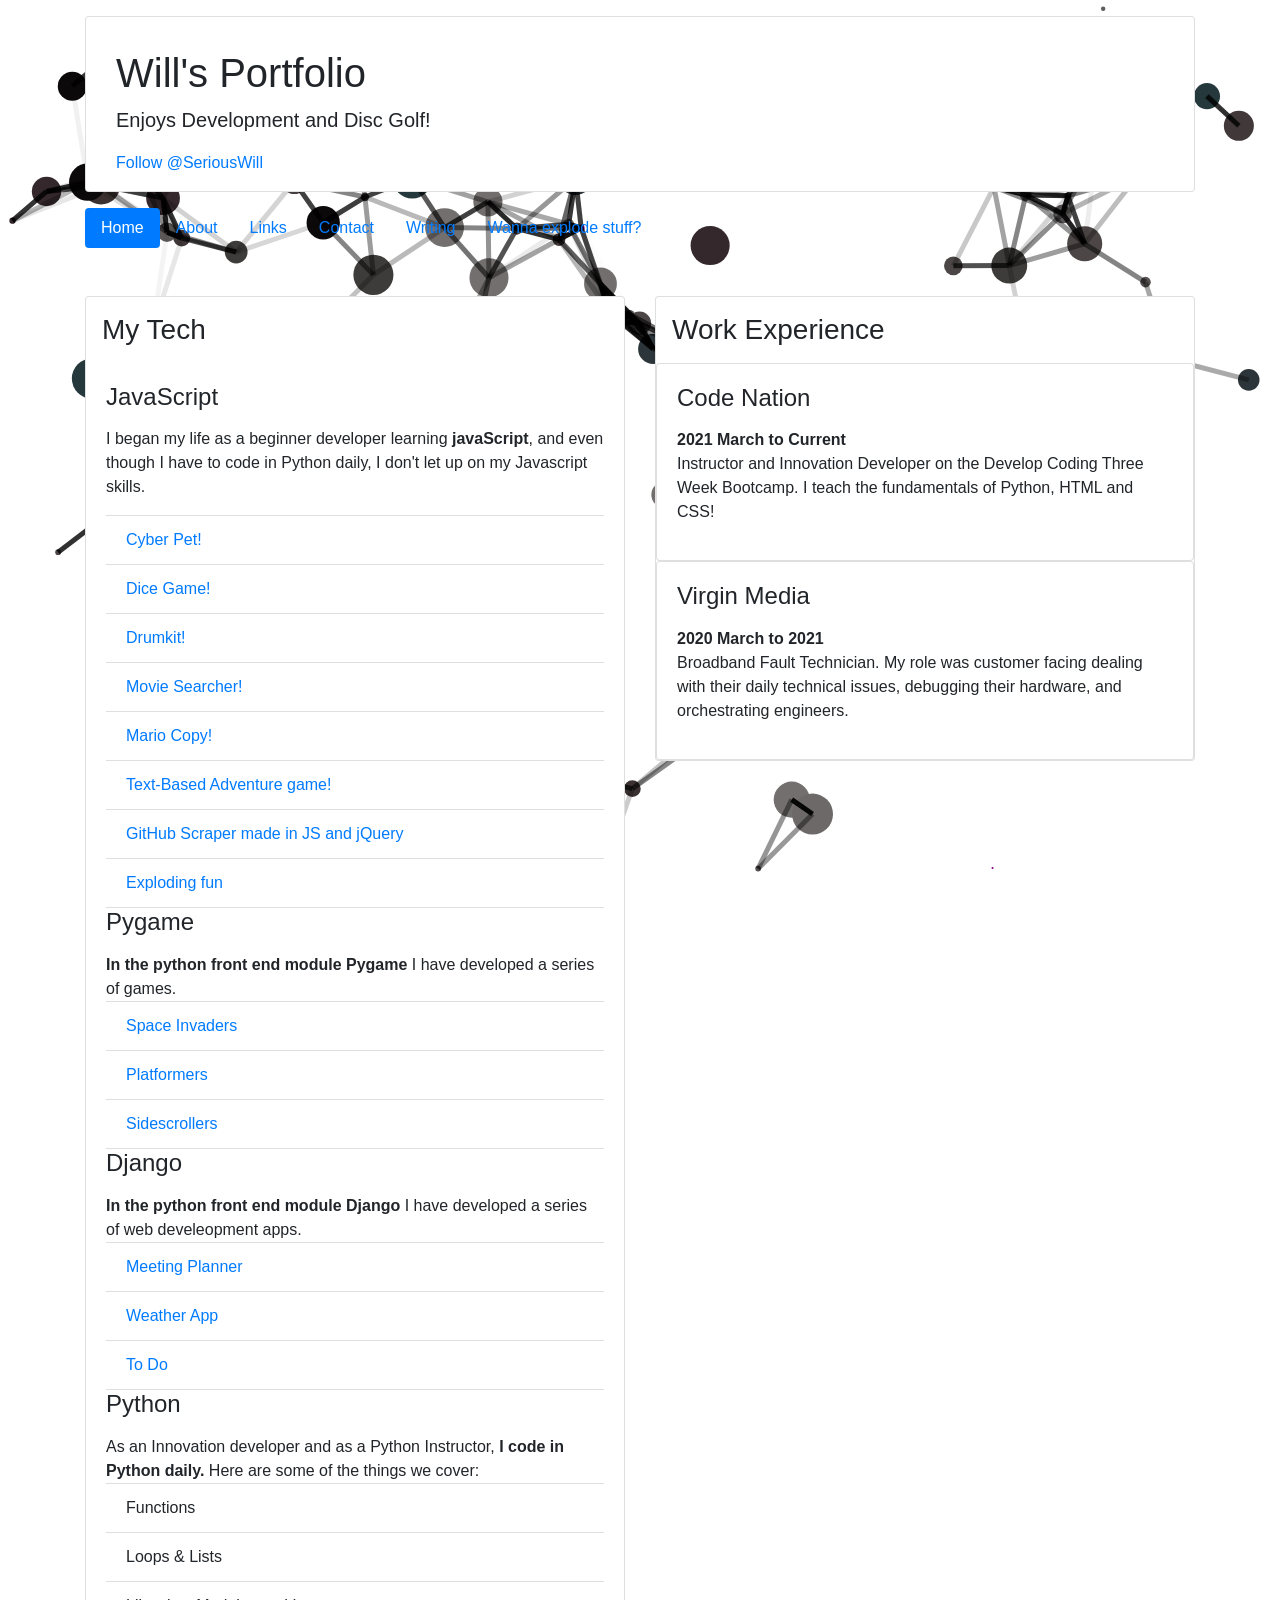
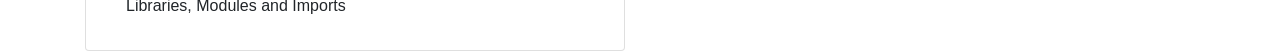
<file: index.html>
<!DOCTYPE html>
<html lang="en">

<head>
    <meta charset="UTF-8">
    <meta http-equiv="X-UA-Compatible" content="IE=edge">
    <meta name="viewport" content="width=device-width, initial-scale=1.0">
    <!-- BOOTSTRAP LINK -->
    <link rel="stylesheet" href="https://stackpath.bootstrapcdn.com/bootstrap/4.1.3/css/bootstrap.min.css"
        integrity="sha384-MCw98/SFnGE8fJT3GXwEOngsV7Zt27NXFoaoApmYm81iuXoPkFOJwJ8ERdknLPMO" crossorigin="anonymous">
    <link rel="stylesheet" href="./index.css">
    <script defer src="./canvas.js"></script>
    <title>Portfolio</title>
</head>

<body>
    <div class="container mt-3">
        <div class="card">
            <div class="container my-3">
                <div class="col mt-3">


                    <h1>Will's Portfolio</h1>
                    <p class="lead">Enjoys Development and Disc Golf!</p>
                    <a class="twitter-follow-button" href="https://twitter.com/SeriousWill" data-size="large">
                        Follow @SeriousWill</a>
                </div>
            </div>

        </div>
    </div>
    </div>
    <div class="container mt-3">
        <nav>
            <ul class="nav nav-pills ">
                <li class="nav-item">
                    <a class="nav-link active" href="./index.html">Home</a>
                </li>
                <li class="nav-item">
                    <a class="nav-link " href="./about.html">About</a>
                </li>
                <li class="nav-item">
                    <a class="nav-link" href="./link.html">Links</a>
                </li>
                <li class="nav-item">
                    <a class="nav-link" href="./contact.html">Contact</a>
                </li>
                <li class="nav-item">
                    <a class="nav-link" href="./writing.html">Writing</a>
                </li>
                <li class="nav-item">
                    <a class="nav-link" href="./games/exploder/index.html">Wanna explode stuff?</a>
                </li>
            </ul>
        </nav>
    </div>
    </div>

    <div class="container mt-5">
        <div class="row">
            <div class="col">
                <div class="card">
                    <h3 class="m-3">My Tech</h3>
                    <div class="card-body">
                        <h4 class="mb-3">JavaScript</h4>
                        <p>I began my life as a beginner developer learning <strong>javaScript</strong>, and even though
                            I have to code in Python daily, I don't let up on my Javascript skills.</p>
                        <ul class="list-group list-group-flush">
                            <li class="list-group-item"><a href="https://elastic-lamarr-06215f.netlify.app/">Cyber Pet!</a> </li>
                            <li class="list-group-item"><a href="https://frosty-haibt-72e97d.netlify.app/">Dice Game!</a> </li>
                            <li class="list-group-item"><a href="https://nervous-bohr-d1f8b0.netlify.app/">Drumkit!</a> </li>
                            <li class="list-group-item"><a href="https://keen-engelbart-a25a7c.netlify.app/">Movie Searcher!</a> </li>
                            <li class="list-group-item"><a href="https://seriouswill.github.io/mario/">Mario Copy!</a> </li>
                            <li class="list-group-item"><a href="./games/game.html">Text-Based Adventure game!</a> </li>
                            <li class="list-group-item"><a href="https://seriouswill.github.io/githubsearcher/"> GitHub Scraper made in JS and jQuery</a></li>
                            <li class="list-group-item"><a href="https://seriouswill.github.io/exploder/">Exploding fun</a></li>
                        </ul>
                        <h4 class="mb-3">Pygame</h4>
                        <strong>In the python front end module Pygame</strong> I have developed <a>a series of
                            games.</a>
                        <ul class="list-group list-group-flush">
                            <li class="list-group-item"> <a href="https://github.com/seriouswill/space-invaders"> Space
                                    Invaders</a></li>
                            <li class="list-group-item"> <a
                                    href="https://github.com/seriouswill/sidescroller_adventures"> Platformers</a></li>
                            <li class="list-group-item"><a
                                    href="https://github.com/seriouswill/sidescroller_adventures">Sidescrollers</a></li>
                                    
                        </ul>
                        <h4 class="mb-3">Django</h4>
                        <strong>In the python front end module Django </strong>I have developed <a>a series of web
                            develeopment
                            apps.</a>
                        <ul class="list-group list-group-flush">
                            <li class="list-group-item"> <a
                                    href="https://github.com/seriouswill/django-meeting-planner"> Meeting Planner</a>
                            </li>
                            <li class="list-group-item"> <a href="https://github.com/seriouswill/weather-APP">Weather
                                    App</a> </li>
                            <li class="list-group-item"><a href="https://github.com/seriouswill/django-todo-tutorial">To
                                    Do</a></li>
                        </ul>
                        <h4 class="mb-3">Python</h4>
                        As an Innovation developer and as a Python Instructor,<strong> I code in Python daily.</strong>
                        Here
                        are
                        some of the things we cover:
                        <ul class="list-group list-group-flush">
                            <li class="list-group-item">Functions</li>
                            <li class="list-group-item">Loops & Lists</li>
                            <li class="list-group-item">Libraries, Modules and Imports</li>
                        </ul>
                    </div>
                </div>
            </div>
            <div class="col">
                <div class="card">
                    <h3 class="m-3">Work Experience</h3>
                    <div class="card">
                        <div class="card-body">

                            <h4 class=" mb-3">Code Nation</h4>
                            <div><strong>2021 March to Current</strong></div>
                            <p class="mb-3">Instructor and Innovation Developer on the Develop Coding Three Week
                                Bootcamp. I
                                teach the
                                fundamentals
                                of Python, HTML and CSS!</p>
                        </div>
                    </div>

                    <div class="card">
                        <div class="card-body">
                            <h4 class=" mb-3">Virgin Media</h4>
                            <div><strong>2020 March to 2021</strong></div>
                            <p class="mb-3">Broadband Fault Technician. My role was customer facing dealing with their
                                daily
                                technical
                                issues,
                                debugging their hardware, and orchestrating engineers.</p>
                        </div>
                    </div>
                </div>
            </div>

        </div>
    </div>


    <!-- BOOTSTRAP STUFF -->
    <script src="https://code.jquery.com/jquery-3.3.1.slim.min.js"
        integrity="sha384-q8i/X+965DzO0rT7abK41JStQIAqVgRVzpbzo5smXKp4YfRvH+8abtTE1Pi6jizo"
        crossorigin="anonymous"></script>
    <script src="https://cdnjs.cloudflare.com/ajax/libs/popper.js/1.14.3/umd/popper.min.js"
        integrity="sha384-ZMP7rVo3mIykV+2+9J3UJ46jBk0WLaUAdn689aCwoqbBJiSnjAK/l8WvCWPIPm49"
        crossorigin="anonymous"></script>
    <script src="https://stackpath.bootstrapcdn.com/bootstrap/4.1.3/js/bootstrap.min.js"
        integrity="sha384-ChfqqxuZUCnJSK3+MXmPNIyE6ZbWh2IMqE241rYiqJxyMiZ6OW/JmZQ5stwEULTy"
        crossorigin="anonymous"></script><canvas id='canvas1'></canvas>
</body>

</html>
</file>
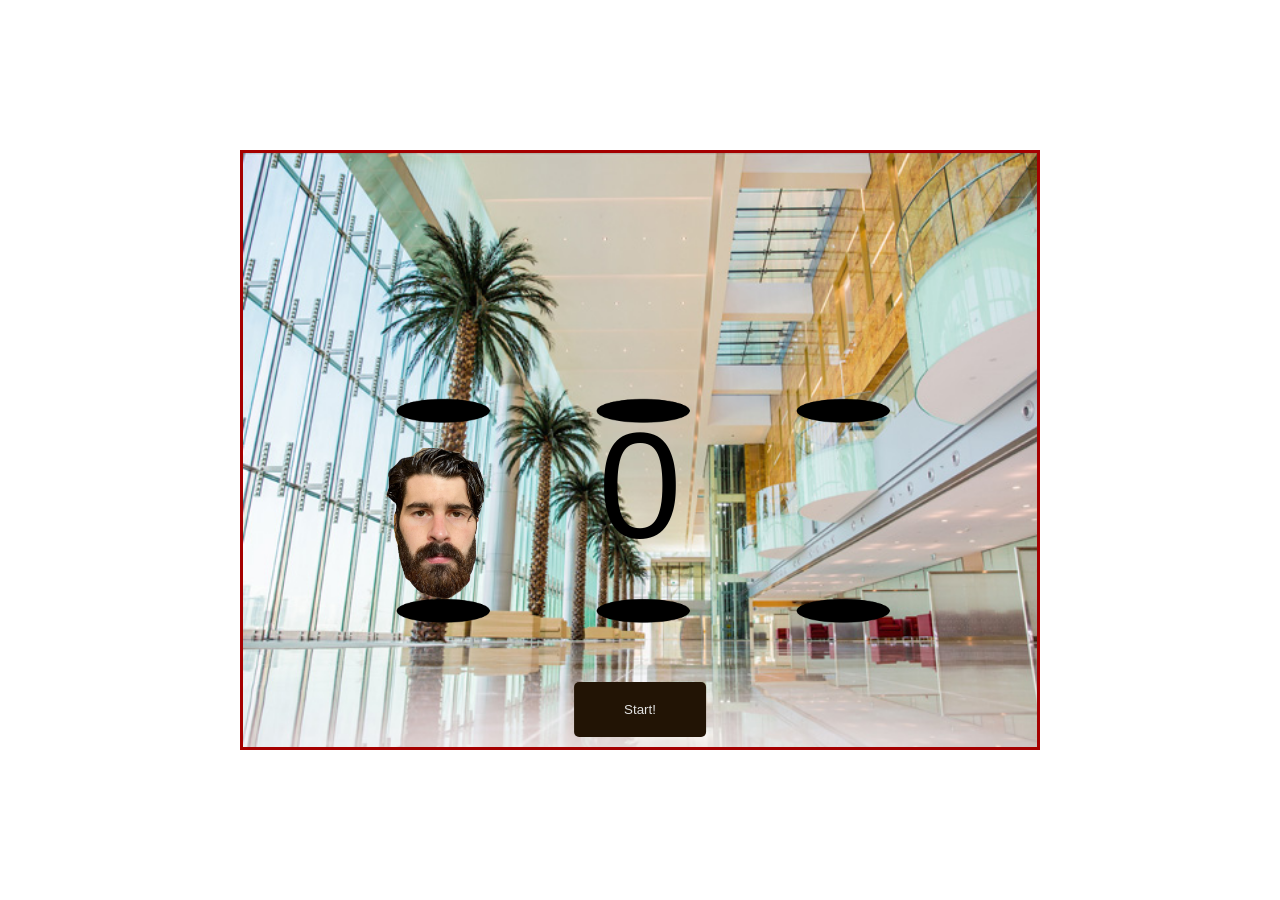
<file: games/whackamole/index.html>
<!DOCTYPE html>
<html lang="en">

<head>
    <meta charset="UTF-8">
    <meta http-equiv="X-UA-Compatible" content="IE=edge">
    <meta name="viewport" content="width=device-width, initial-scale=1.0">
    <link rel="stylesheet" href="./style.css">
    <title>Whack-A-Berk</title>
</head>

<body>
    <div class="wrapper">
        <div class="score">0</div>
        <div class="countdown"></div>
        <button class="startButton">Start!</button>

        <div class="game">
            <div class="hole hole1">
                <div class="mole" id="small"></div>
            </div>
            <div class="hole hole2">
                <div class="mole" id="small"></div>
            </div>
            <div class="hole hole3">
                <div class="mole" id="small"></div>
            </div>
            <div class="hole hole4">
                <div class="mole" id="large"></div>
            </div>
            <div class="hole hole5">
                <div class="mole" id="large"></div>
            </div>
            <div class="hole hole6">
                <div class="mole" id="large"></div>
            </div>
        </div>
    </div>

    <script src="./whackamole.js"></script>
</body>

</html>
</file>
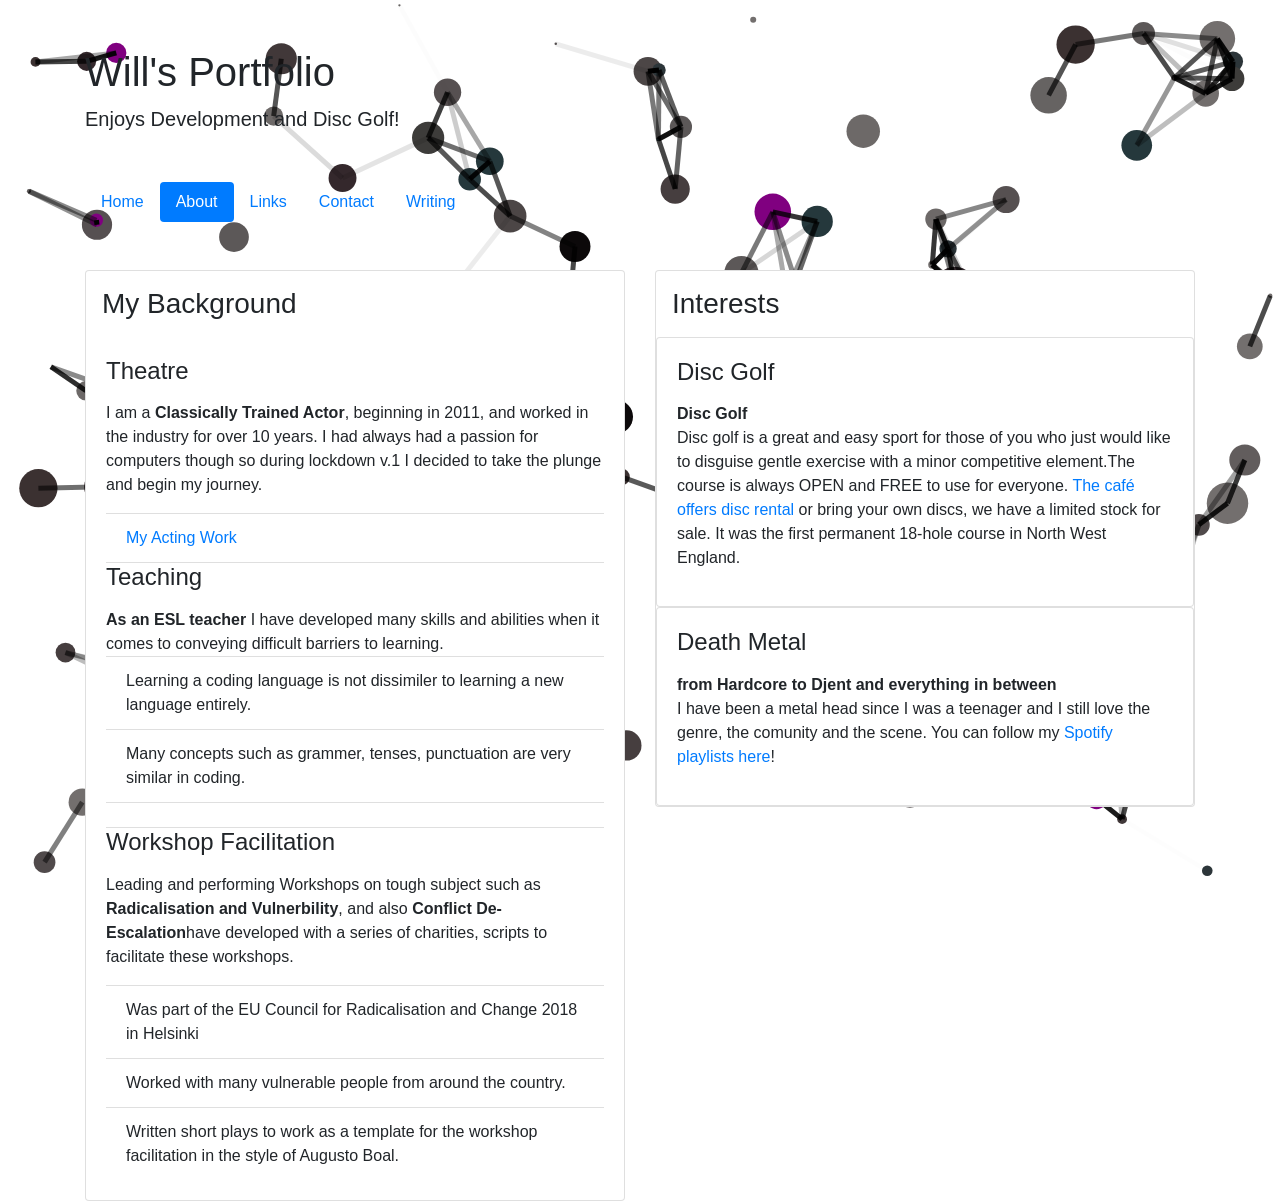
<file: about.html>
<!DOCTYPE html>
<html lang="en">

<head>
    <meta charset="UTF-8">
    <meta http-equiv="X-UA-Compatible" content="IE=edge">
    <meta name="viewport" content="width=device-width, initial-scale=1.0">
    <link rel="stylesheet" href="./index.css">
    <script defer src="./canvas.js"></script>
    <!-- BOOTSTRAP LINK -->
    <link rel="stylesheet" href="https://stackpath.bootstrapcdn.com/bootstrap/4.1.3/css/bootstrap.min.css"
        integrity="sha384-MCw98/SFnGE8fJT3GXwEOngsV7Zt27NXFoaoApmYm81iuXoPkFOJwJ8ERdknLPMO" crossorigin="anonymous">

    <title>Portfolio</title>
</head>

<body>
    <div class="container  my-5">
        <h1>Will's Portfolio</h1>
        <p class="lead">Enjoys Development and Disc Golf!</p>
    </div>

    <div class="container">
        <nav>
            <ul class="nav nav-pills ">
                <li class="nav-item">
                    <a class="nav-link " href="./index.html">Home</a>
                </li>
                <li class="nav-item">
                    <a class="nav-link active" href="./about.html">About</a>
                </li>
                <li class="nav-item">
                    <a class="nav-link" href="./link.html">Links</a>
                </li>
                <li class="nav-item">
                    <a class="nav-link" href="./contact.html">Contact</a>
                </li>
                <li>
                    <a class="nav-link" href="./writing.html" data-size="large">
                        Writing </a>
                </li>
            </ul>
        </nav>
    </div>

    <div class="container mt-5">
        <div class="row">
            <div class="col">
                <div class="card">
                    <h3 class="m-3">My Background</h3>
                    <div class="card-body">
                        <h4 class="mb-3">Theatre</h4>
                        <p>I am a <strong>Classically Trained Actor</strong>, beginning in 2011, and worked in the
                            industry for over 10 years. I had
                            always had a passion for computers though so during lockdown v.1 I decided to take the
                            plunge and begin my journey.</p>
                        <ul class="list-group list-group-flush">
                            <li class="list-group-item"><a
                                    href="https://amberltd.co.uk/?client=william-james-holstead">My Acting Work</a>
                            </li>

                        </ul>
                        <h4 class="mb-3">Teaching</h4>
                        <strong>As an ESL teacher </strong> I have developed many skills and abilities when it comes to
                        conveying difficult barriers to learning.
                        <ul class="list-group list-group-flush">
                            <li class="list-group-item">Learning a coding language is not dissimiler to learning a new
                                language entirely.</li>
                            <li class="list-group-item">Many concepts such as grammer, tenses, punctuation are very
                                similar in coding.</li>
                            <li class="list-group-item"></li>
                        </ul>
                        <h4 class="mb-3">Workshop Facilitation</h4>
                        <p>Leading and performing Workshops on tough subject such as <strong>Radicalisation and
                                Vulnerbility</strong>, and also <strong>Conflict De-Escalation</strong>have developed
                            with a series of charities, scripts to
                            facilitate these workshops.</a>
                        <ul class="list-group list-group-flush">
                            <li class="list-group-item">Was part of the EU Council for Radicalisation and Change 2018 in
                                Helsinki</li>
                            <li class="list-group-item">Worked with many vulnerable people from around the country.</li>
                            <li class="list-group-item">Written short plays to work as a template for the workshop
                                facilitation in the style of Augusto Boal.</li>
                        </ul>

                    </div>
                </div>
            </div>
            <div class="col">
                <div class="card">
                    <h3 class="m-3">Interests</h3>
                    <div class="card">
                        <div class="card-body">

                            <h4 class=" mb-3">Disc Golf</h4>
                            <div><strong>Disc Golf</strong></div>
                            <p class="mb-3">Disc golf is a great and easy sport for those of you who just would like to
                                disguise gentle exercise with a minor competitive element.The course is always OPEN and
                                FREE to use for everyone. <a href="https://manchesterdiscgolf.co.uk/">The café
                                    offers disc rental</a> or bring your own discs, we have a
                                limited stock for sale. It was the first permanent 18-hole course in North West England.

                            </p>
                        </div>
                    </div>

                    <div class="card">
                        <div class="card-body">
                            <h4 class=" mb-3">Death Metal</h4>
                            <div><strong>from Hardcore to Djent and everything in between</strong></div>
                            <p class="mb-3">I have been a metal head since I was a teenager and I still love the genre,
                                the comunity and the scene. You can follow my <a
                                    href="https://open.spotify.com/user/u91uabr18k7qzzwev595d217n?si=ebde70692caa4dc2">Spotify
                                    playlists here</a>!</p>
                        </div>
                    </div>
                </div>
            </div>

        </div>
    </div>

    <!-- BOOTSTRAP STUFF -->
    <script src="https://code.jquery.com/jquery-3.3.1.slim.min.js"
        integrity="sha384-q8i/X+965DzO0rT7abK41JStQIAqVgRVzpbzo5smXKp4YfRvH+8abtTE1Pi6jizo"
        crossorigin="anonymous"></script>
    <script src="https://cdnjs.cloudflare.com/ajax/libs/popper.js/1.14.3/umd/popper.min.js"
        integrity="sha384-ZMP7rVo3mIykV+2+9J3UJ46jBk0WLaUAdn689aCwoqbBJiSnjAK/l8WvCWPIPm49"
        crossorigin="anonymous"></script>
    <script src="https://stackpath.bootstrapcdn.com/bootstrap/4.1.3/js/bootstrap.min.js"
        integrity="sha384-ChfqqxuZUCnJSK3+MXmPNIyE6ZbWh2IMqE241rYiqJxyMiZ6OW/JmZQ5stwEULTy"
        crossorigin="anonymous"></script>
    </script><canvas id='canvas1'></canvas>
</body>

</html>
</file>
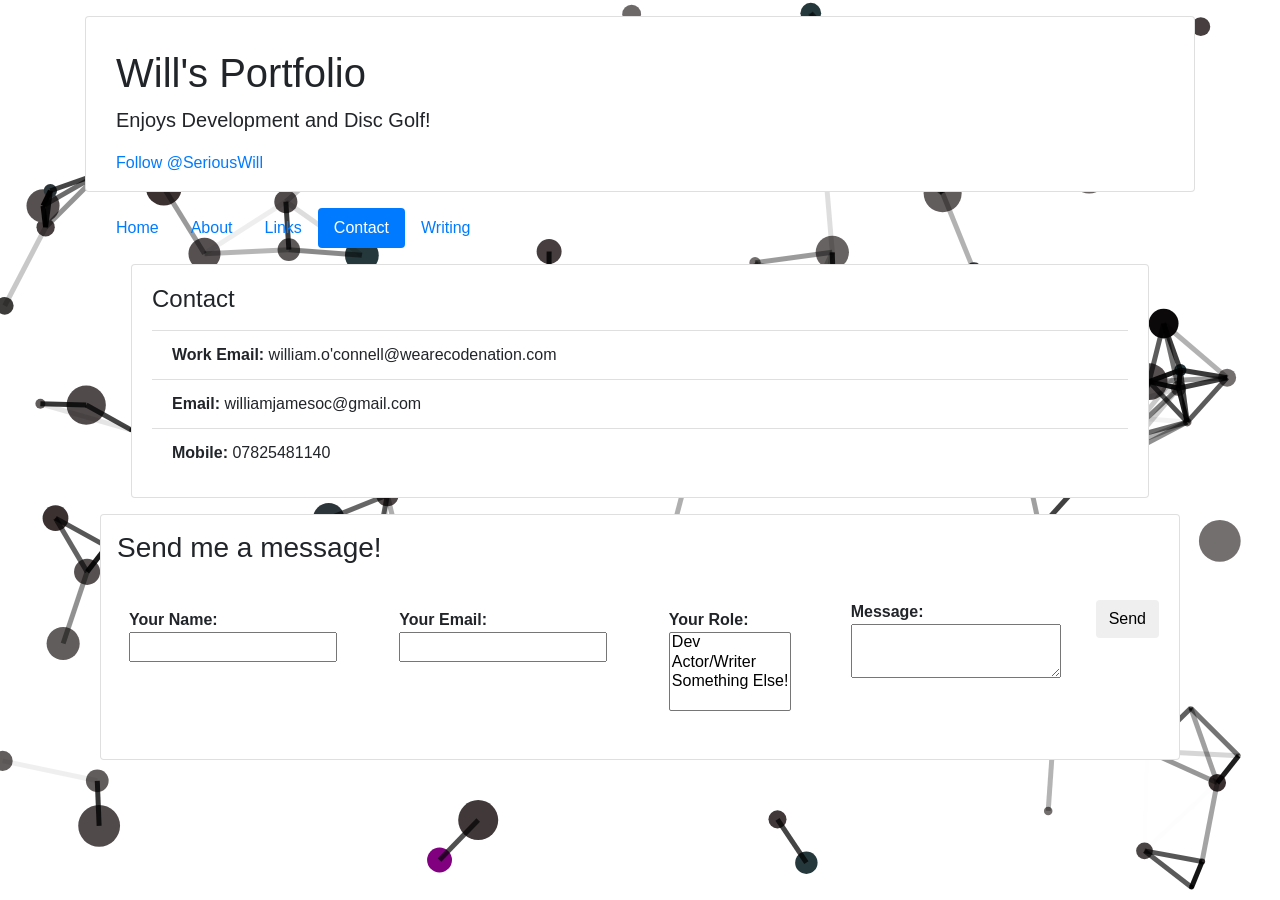
<file: contact.html>
<!DOCTYPE html>
<html lang="en">

<head>
    <meta charset="UTF-8">
    <meta http-equiv="X-UA-Compatible" content="IE=edge">
    <meta name="viewport" content="width=device-width, initial-scale=1.0">
    <!-- BOOTSTRAP LINK -->
    <link rel="stylesheet" href="https://stackpath.bootstrapcdn.com/bootstrap/4.1.3/css/bootstrap.min.css"
        integrity="sha384-MCw98/SFnGE8fJT3GXwEOngsV7Zt27NXFoaoApmYm81iuXoPkFOJwJ8ERdknLPMO" crossorigin="anonymous">
    <link rel="stylesheet" href="./index.css">
    <script defer src="./canvas.js"></script>
    <title>Contact</title>
</head>

<body>
    <div class="container mt-3">
        <div class="card">
            <div class="container my-3">
                <div class="col mt-3">


                    <h1>Will's Portfolio</h1>
                    <p class="lead">Enjoys Development and Disc Golf!</p>
                    <a class="twitter-follow-button" href="https://twitter.com/SeriousWill" data-size="large">
                        Follow @SeriousWill</a>
                </div>
            </div>

        </div>
    </div>
    <div class="container mt-3">

    <div class="col">
        
            <nav>
                <ul class="nav nav-pills mt-3">
                    <li class="nav-item">
                        <a class="nav-link " href="./index.html">Home</a>
                    </li>
                    <li class="nav-item">
                        <a class="nav-link " href="./about.html">About</a>
                    </li>
                    <li class="nav-item">
                        <a class="nav-link" href="./link.html">Links</a>
                    </li>
                    <li class="nav-item">
                        <a class="nav-link active" href="./contact.html">Contact</a>
                    </li>
                    <li class="nav-item">
                        <a class="nav-link" href="./writing.html">Writing</a>
                    </li>
                </ul>
            </nav>
            <div class="container">
            <div class="card m-3">
                <div class="card-body" >

                    <h4 class=" mb-3" >Contact</h4>
                    <ul class="list-group list-group-flush">
                        <li class="list-group-item"><strong>Work Email:</strong> william.o'connell@wearecodenation.com
                        </li>
                        <li class="list-group-item"><strong>Email:</strong> williamjamesoc@gmail.com</li>
                        <li class="list-group-item"><strong>Mobile:</strong> 07825481140</li>
                    </ul>
                </div>
            </div></div>
            
        </div>
    </div>
    <div class="container">
    <div class="col">
        <div class="card">
            <h3 class="m-3">Send me a message!</h3>
            <form id="contact-box" name="contact" class="card-body" method="POST" data-netlify="true">
                <p>
                  <label for="name" class="m-2"><strong>Your Name: </strong><input type="text" name="name" class="name"/></label>   
                </p>
                <p>
                  <label for="email" class="m-2"><strong>Your Email: </strong><input type="email" name="email" class="email"/></label>
                </p>
                <p>
                  <label class="m-2"><strong>Your Role: </strong><select name="role[]" multiple>
                    <option value="dev">Dev</option>
                    <option value="theatre">Actor/Writer</option>
                    <option value="something">Something Else!</option>
                  </select></label>
                </p>
                <p>
                  <label for="message"><strong>Message: </strong><textarea id="message" name="message"></textarea></label>
                </p>
                <p>
                  <button class="btn" type="submit">Send</button>
                </p>
              </form>
                </div>
            </div></div>
 </div>

        </div>
    </div>

    <!-- BOOTSTRAP STUFF -->
    <script src="https://code.jquery.com/jquery-3.3.1.slim.min.js"
        integrity="sha384-q8i/X+965DzO0rT7abK41JStQIAqVgRVzpbzo5smXKp4YfRvH+8abtTE1Pi6jizo"
        crossorigin="anonymous"></script>
    <script src="https://cdnjs.cloudflare.com/ajax/libs/popper.js/1.14.3/umd/popper.min.js"
        integrity="sha384-ZMP7rVo3mIykV+2+9J3UJ46jBk0WLaUAdn689aCwoqbBJiSnjAK/l8WvCWPIPm49"
        crossorigin="anonymous"></script>
    <script src="https://stackpath.bootstrapcdn.com/bootstrap/4.1.3/js/bootstrap.min.js"
        integrity="sha384-ChfqqxuZUCnJSK3+MXmPNIyE6ZbWh2IMqE241rYiqJxyMiZ6OW/JmZQ5stwEULTy"
        crossorigin="anonymous"></script>
    </script>
    <canvas id='canvas1'></canvas>
</body>

</html>
</file>
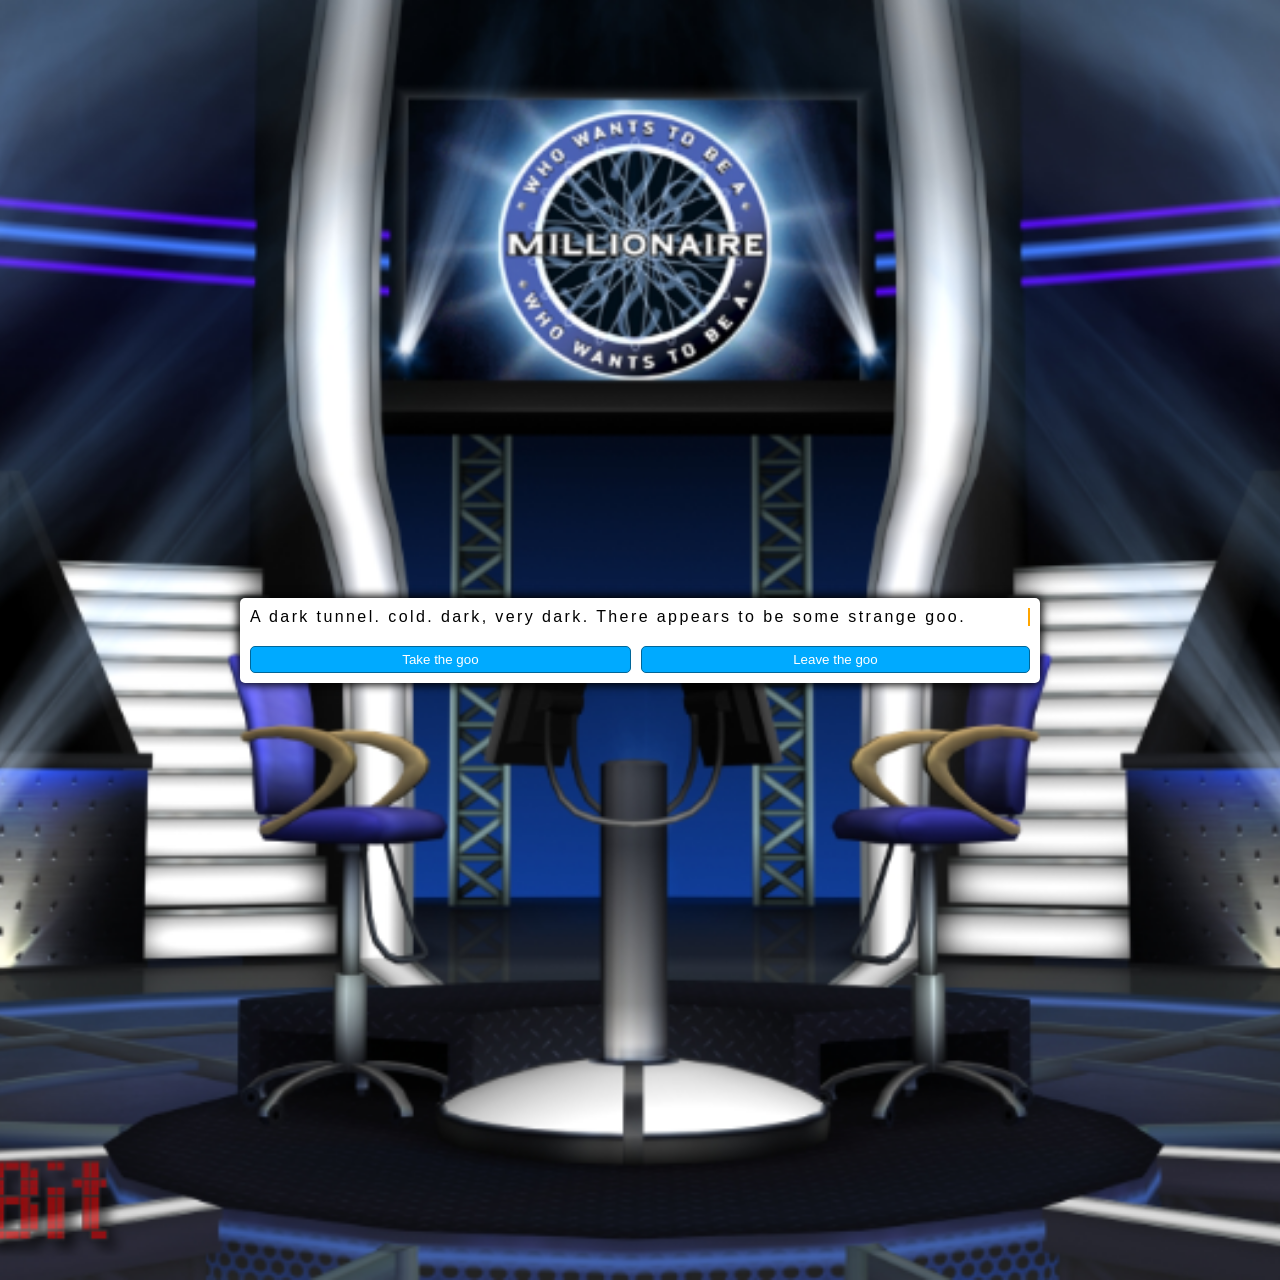
<file: game.html>
<!DOCTYPE html>
<html lang="en">

<head>
    <meta charset="UTF-8">
    <meta http-equiv="X-UA-Compatible" content="IE=edge">
    <meta name="viewport" content="width=device-width, initial-scale=1.0">
    <link rel="stylesheet" href="./game.css">
    <script defer src="./game.js"></script>
    <title>MillionairZe</title>
</head>

<body>
    <div class="container">
        <div id="text">Text</div>
        <div id="option-buttons" class="btn-grid">
            <button class="btn">Option 1</button>
            <button class="btn">Option 2</button>
            <button class="btn">Option 3</button>
            <button class="btn">Option 4</button>
        </div>
    </div>
</body>

</html>
</file>
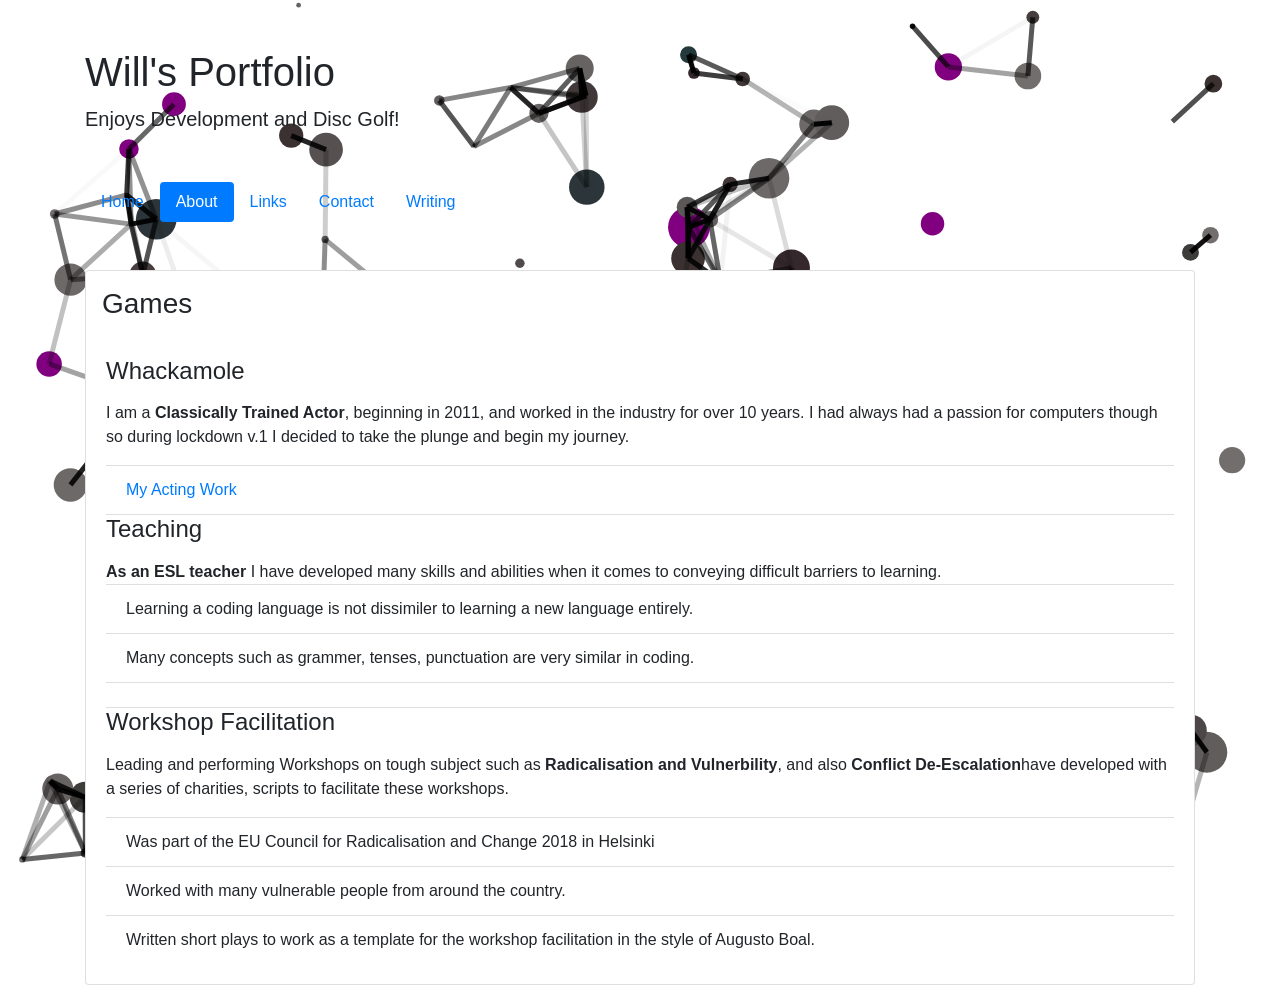
<file: games.html>
<!DOCTYPE html>
<html lang="en">

<head>
    <meta charset="UTF-8">
    <meta http-equiv="X-UA-Compatible" content="IE=edge">
    <meta name="viewport" content="width=device-width, initial-scale=1.0">
    <link rel="stylesheet" href="./index.css">
    <script defer src="./canvas.js"></script>
    <!-- BOOTSTRAP LINK -->
    <link rel="stylesheet" href="https://stackpath.bootstrapcdn.com/bootstrap/4.1.3/css/bootstrap.min.css"
        integrity="sha384-MCw98/SFnGE8fJT3GXwEOngsV7Zt27NXFoaoApmYm81iuXoPkFOJwJ8ERdknLPMO" crossorigin="anonymous">

    <title>Portfolio</title>
</head>

<body>
    <div class="container  my-5">
        <h1>Will's Portfolio</h1>
        <p class="lead">Enjoys Development and Disc Golf!</p>
    </div>

    <div class="container">
        <nav>
            <ul class="nav nav-pills ">
                <li class="nav-item">
                    <a class="nav-link " href="./index.html">Home</a>
                </li>
                <li class="nav-item">
                    <a class="nav-link active" href="./about.html">About</a>
                </li>
                <li class="nav-item">
                    <a class="nav-link" href="./link.html">Links</a>
                </li>
                <li class="nav-item">
                    <a class="nav-link" href="./contact.html">Contact</a>
                </li>
                <li>
                    <a class="nav-link" href="./writing.html" data-size="large">
                        Writing </a>
                </li>
            </ul>
        </nav>
    </div>

    <div class="container mt-5">
        <div class="row">
            <div class="col">
                <div class="card">
                    <h3 class="m-3">Games</h3>
                    <div class="card-body">
                        <h4 class="mb-3">Whackamole</h4>
                        <p>I am a <strong>Classically Trained Actor</strong>, beginning in 2011, and worked in the
                            industry for over 10 years. I had
                            always had a passion for computers though so during lockdown v.1 I decided to take the
                            plunge and begin my journey.</p>
                        <ul class="list-group list-group-flush">
                            <li class="list-group-item"><a
                                    href="https://amberltd.co.uk/?client=william-james-holstead">My Acting Work</a>
                            </li>

                        </ul>
                        <h4 class="mb-3">Teaching</h4>
                        <strong>As an ESL teacher </strong> I have developed many skills and abilities when it comes to
                        conveying difficult barriers to learning.
                        <ul class="list-group list-group-flush">
                            <li class="list-group-item">Learning a coding language is not dissimiler to learning a new
                                language entirely.</li>
                            <li class="list-group-item">Many concepts such as grammer, tenses, punctuation are very
                                similar in coding.</li>
                            <li class="list-group-item"></li>
                        </ul>
                        <h4 class="mb-3">Workshop Facilitation</h4>
                        <p>Leading and performing Workshops on tough subject such as <strong>Radicalisation and
                                Vulnerbility</strong>, and also <strong>Conflict De-Escalation</strong>have developed
                            with a series of charities, scripts to
                            facilitate these workshops.</a>
                        <ul class="list-group list-group-flush">
                            <li class="list-group-item">Was part of the EU Council for Radicalisation and Change 2018 in
                                Helsinki</li>
                            <li class="list-group-item">Worked with many vulnerable people from around the country.</li>
                            <li class="list-group-item">Written short plays to work as a template for the workshop
                                facilitation in the style of Augusto Boal.</li>
                        </ul>

                    </div>
                </div>
            </div>
            

        </div>
    </div>

    <!-- BOOTSTRAP STUFF -->
    <script src="https://code.jquery.com/jquery-3.3.1.slim.min.js"
        integrity="sha384-q8i/X+965DzO0rT7abK41JStQIAqVgRVzpbzo5smXKp4YfRvH+8abtTE1Pi6jizo"
        crossorigin="anonymous"></script>
    <script src="https://cdnjs.cloudflare.com/ajax/libs/popper.js/1.14.3/umd/popper.min.js"
        integrity="sha384-ZMP7rVo3mIykV+2+9J3UJ46jBk0WLaUAdn689aCwoqbBJiSnjAK/l8WvCWPIPm49"
        crossorigin="anonymous"></script>
    <script src="https://stackpath.bootstrapcdn.com/bootstrap/4.1.3/js/bootstrap.min.js"
        integrity="sha384-ChfqqxuZUCnJSK3+MXmPNIyE6ZbWh2IMqE241rYiqJxyMiZ6OW/JmZQ5stwEULTy"
        crossorigin="anonymous"></script>
    </script><canvas id='canvas1'></canvas>
</body>

</html>
</file>
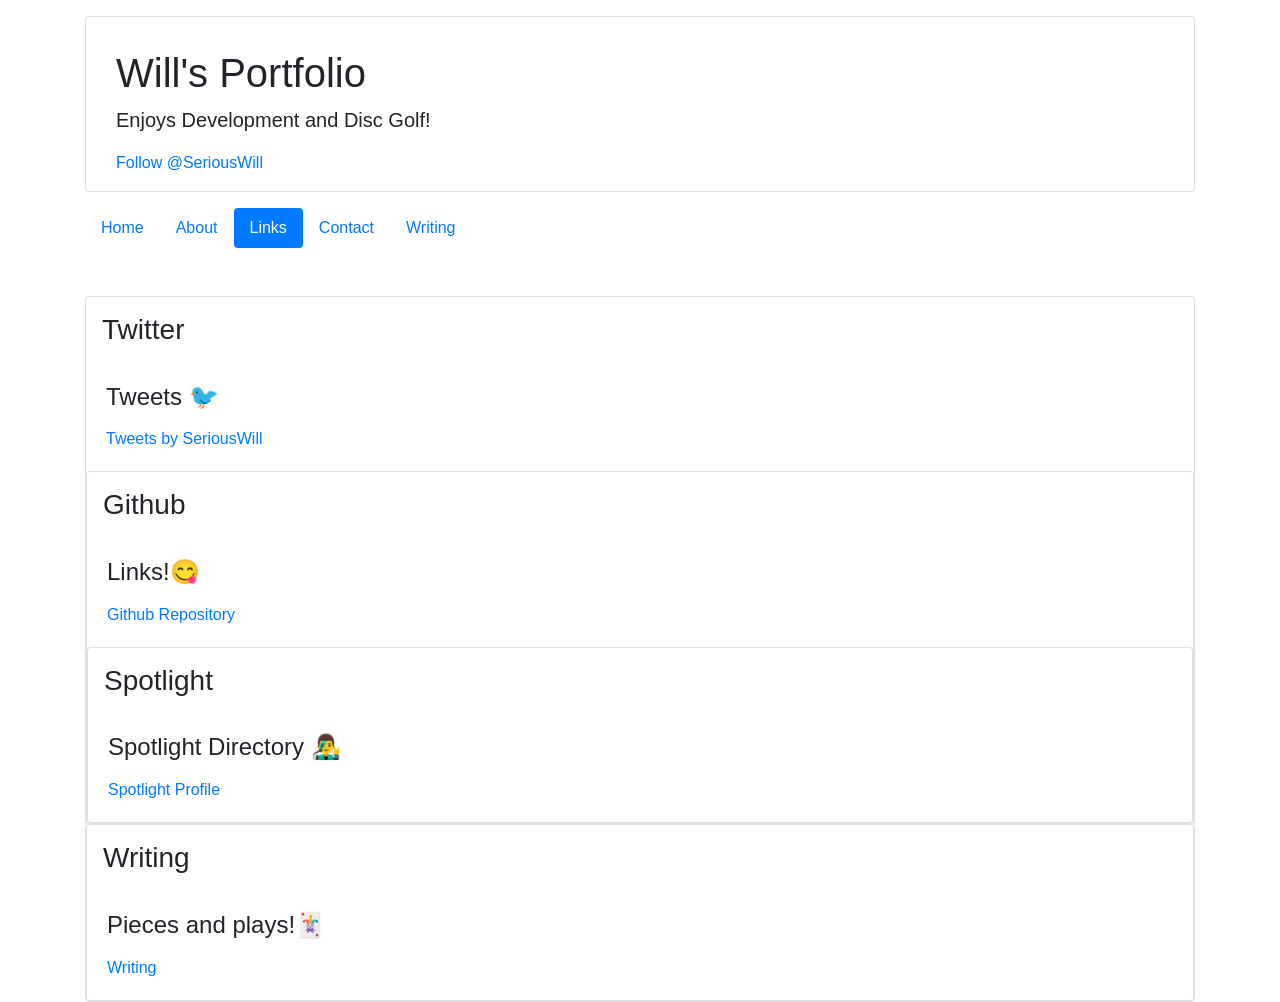
<file: link.html>
<!DOCTYPE html>
<html lang="en">

<head>
    <meta charset="UTF-8">
    <meta http-equiv="X-UA-Compatible" content="IE=edge">
    <meta name="viewport" content="width=device-width, initial-scale=1.0">
    <script defer src="./twitter.js"></script>

    <!-- BOOTSTRAP LINK -->
    <link rel="stylesheet" href="https://stackpath.bootstrapcdn.com/bootstrap/4.1.3/css/bootstrap.min.css"
        integrity="sha384-MCw98/SFnGE8fJT3GXwEOngsV7Zt27NXFoaoApmYm81iuXoPkFOJwJ8ERdknLPMO" crossorigin="anonymous">
    <link rel="stylesheet" href="./index.css">
    <script defer src="./canvas.js"></script>
    <title>Links</title>
</head>

<body>
    <div class="container mt-3">
        <div class="card">
            <div class="container my-3">
                <div class="col mt-3">


                    <h1>Will's Portfolio</h1>
                    <p class="lead">Enjoys Development and Disc Golf!</p>
                    <a class="twitter-follow-button" href="https://twitter.com/SeriousWill" data-size="large">
                        Follow @SeriousWill</a>
                </div>
            </div>

        </div>
    </div>
    <div class="container mt-3">
        <nav>
            <ul class="nav nav-pills ">
                <li class="nav-item">
                    <a class="nav-link " href="./index.html">Home</a>
                </li>
                <li class="nav-item">
                    <a class="nav-link " href="./about.html">About</a>
                </li>
                <li class="nav-item">
                    <a class="nav-link active" href="./link.html">Links</a>
                </li>
                <li class="nav-item">
                    <a class="nav-link" href="./contact.html">Contact</a>
                </li>
                <li class="nav-item">
                    <a class="nav-link" href="./writing.html">Writing</a>
                </li>
            </ul>
        </nav>
    </div>

    <div class="container mt-5">
        <div class="row">
            <div class="col">
                <div class="card">
                    <h3 class="m-3">Twitter</h3>
                    <div class="card-body">
                        <h4 class="mb-3">Tweets 🐦</h4>
                        <div class="twitter">
                            <a class="twitter-timeline"
                                href="https://twitter.com/SeriousWill?ref_src=twsrc%5Etfw">Tweets by SeriousWill </a>
                            <script async src="https://platform.twitter.com/widgets.js" charset="utf-8"></script>
                        </div>
                    </div>
                    <div class="card">
                        <h3 class="m-3">Github</h3>
                        <div class="card-body">
                            <h4 class="mb-3">Links!😋</h4>
                            <a href="https://github.com/seriouswill/">Github Repository</a>




                        </div>
                        <div class="card">
                            <h3 class="m-3">Spotlight </h3>
                            <div class="card-body">
                                <h4 class="mb-3">Spotlight Directory 👨‍🎤</h4>
                                <a href="https://www.spotlight.com/1691-0163-7485">Spotlight Profile</a>
                            </div>
                        </div>
                    </div>
                    <div class="card">
                        <h3 class="m-3">Writing</h3>
                        <div class="card-body">
                            <h4 class="mb-3">Pieces and plays!🃏</h4>
                            <a href="./writing.html">Writing</a>




                        </div>

                        <!-- BOOTSTRAP STUFF -->
                        <script src="https://code.jquery.com/jquery-3.3.1.slim.min.js"
                            integrity="sha384-q8i/X+965DzO0rT7abK41JStQIAqVgRVzpbzo5smXKp4YfRvH+8abtTE1Pi6jizo"
                            crossorigin="anonymous"></script>
                        <script src="https://cdnjs.cloudflare.com/ajax/libs/popper.js/1.14.3/umd/popper.min.js"
                            integrity="sha384-ZMP7rVo3mIykV+2+9J3UJ46jBk0WLaUAdn689aCwoqbBJiSnjAK/l8WvCWPIPm49"
                            crossorigin="anonymous"></script>
                        <script src="https://stackpath.bootstrapcdn.com/bootstrap/4.1.3/js/bootstrap.min.js"
                            integrity="sha384-ChfqqxuZUCnJSK3+MXmPNIyE6ZbWh2IMqE241rYiqJxyMiZ6OW/JmZQ5stwEULTy"
                            crossorigin="anonymous"></script>
                        </script><canvas id='canvas1'></canvas>
</body>

</html>
</file>
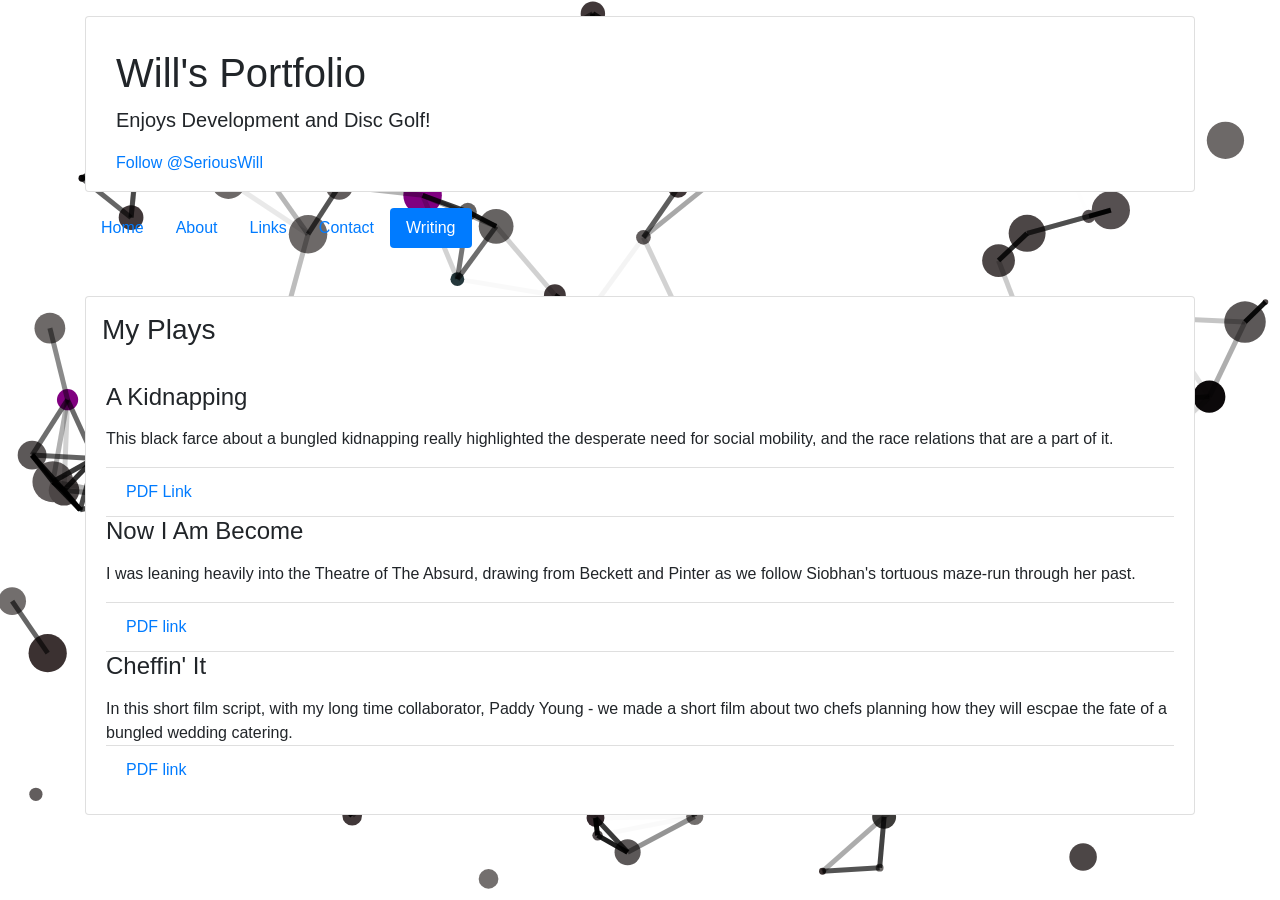
<file: writing.html>
<!DOCTYPE html>
<html lang="en">

<head>
    <meta charset="UTF-8">
    <meta http-equiv="X-UA-Compatible" content="IE=edge">
    <meta name="viewport" content="width=device-width, initial-scale=1.0">
    <link rel="stylesheet" href="./index.css">
    <script defer src="./canvas.js"></script>
    <!-- BOOTSTRAP LINK -->
    <link rel="stylesheet" href="https://stackpath.bootstrapcdn.com/bootstrap/4.1.3/css/bootstrap.min.css"
        integrity="sha384-MCw98/SFnGE8fJT3GXwEOngsV7Zt27NXFoaoApmYm81iuXoPkFOJwJ8ERdknLPMO" crossorigin="anonymous">

    <title>Portfolio</title>
</head>

<body>
    <div class="container mt-3">
        <div class="card">
            <div class="container my-3">
                <div class="col mt-3">


                    <h1>Will's Portfolio</h1>
                    <p class="lead">Enjoys Development and Disc Golf!</p>
                    <a class="twitter-follow-button" href="https://twitter.com/SeriousWill" data-size="large">
                        Follow @SeriousWill</a>
                </div>
            </div>

        </div>
    </div>

    <div class="container mt-3">
        <nav>
            <ul class="nav nav-pills ">
                <li class="nav-item">
                    <a class="nav-link " href="./index.html">Home</a>
                </li>
                <li class="nav-item">
                    <a class="nav-link " href="./about.html">About</a>
                </li>
                <li class="nav-item">
                    <a class="nav-link" href="./link.html">Links</a>
                </li>
                <li class="nav-item">
                    <a class="nav-link" href="./contact.html">Contact</a>
                </li>
                <li class="nav-item">
                    <a class="nav-link active" href="./writing.html">Writing</a>
                </li>
            </ul>
        </nav>
    </div>

    <div class="container mt-5">
        <div class="row">
            <div class="col">
                <div class="card">
                    <h3 class="m-3">My Plays</h3>
                    <div class="card-body">
                        <h4 class="mb-3">A Kidnapping</h4>
                        <p>This black farce about a bungled kidnapping really highlighted the desperate need for social
                            mobility, and the race relations that are a part of it.</p>
                        <ul class="list-group list-group-flush">
                            <li class="list-group-item"><a href="./assets/A Kidnapping (Dan's Proof 2) (Copy).pdf">PDF
                                    Link</a> </li>

                        </ul>
                        <h4 class="mb-3">Now I Am Become</h4>
                        <p>I was leaning heavily into the Theatre of The Absurd, drawing from Beckett and Pinter as we
                            follow Siobhan's tortuous maze-run through her past.</p>
                        <ul class="list-group list-group-flush">
                            <li class="list-group-item"> <a href="./assets/Now I Am Become OG.pdf"> PDF link</a></li>

                        </ul>
                        <h4 class="mb-3">Cheffin' It</h4>
                        In this short film script, with my long time collaborator, Paddy Young - we made a short film
                        about two chefs planning how they will escpae the fate of a bungled wedding catering.
                        <ul class="list-group list-group-flush">
                            <li class="list-group-item"> <a href="./assets/Cheffin It.pdf">PDF link</a>
                            </li>
                        </ul>

                    </div>
                </div>
            </div>

        </div>
    </div>

    </div>
    </div>

    <!-- BOOTSTRAP STUFF -->
    <script src="https://code.jquery.com/jquery-3.3.1.slim.min.js"
        integrity="sha384-q8i/X+965DzO0rT7abK41JStQIAqVgRVzpbzo5smXKp4YfRvH+8abtTE1Pi6jizo"
        crossorigin="anonymous"></script>
    <script src="https://cdnjs.cloudflare.com/ajax/libs/popper.js/1.14.3/umd/popper.min.js"
        integrity="sha384-ZMP7rVo3mIykV+2+9J3UJ46jBk0WLaUAdn689aCwoqbBJiSnjAK/l8WvCWPIPm49"
        crossorigin="anonymous"></script>
    <script src="https://stackpath.bootstrapcdn.com/bootstrap/4.1.3/js/bootstrap.min.js"
        integrity="sha384-ChfqqxuZUCnJSK3+MXmPNIyE6ZbWh2IMqE241rYiqJxyMiZ6OW/JmZQ5stwEULTy"
        crossorigin="anonymous"></script>
    </script><canvas id='canvas1'></canvas>
</body>

</html>
</file>
<file: index.css>
#canvas1 {
  position: absolute;
  top: 0;
  left: 0;
  width: 100%;
  height: 100%;
  z-index: -1;
  pointer-events: none;
}

.container {
  z-index: 100;
}
#contact-box {
  display: flex;
  flex-wrap: nowrap;
}
</file>
<file: games/whackamole/style.css>
* {
    margin: 0;
    padding: 0;
    box-sizing: border-box;
}

body {
    font-family: 'Helvetica';
}

.wrapper {
    border: 3px solid rgb(165, 0, 0);
    width: 800px;
    height: 600px;
    position: absolute;
    top: 50%;
    left: 50%;
    transform: translate(-50%, -50%);
    background-image: url(./assets/bg.jpg);
    background-size: cover;
    overflow: hidden;
}

.score {
    font-size: 150px;
    color: black;
    position: absolute;
    top: 50%;
    left: 50%;
    transform: translate(-50%, -50%);
    /* border: 3px solid rgb(165, 0, 0); */
    width: 200px;
    height: 100px;
    text-align: center;

}

.countdown {
    position: absolute;
    top: 490px;
    width: 100%;
    font-size: 20px;
    text-align: center;
    color: #200909;
}

button {
    position: absolute;
    bottom: 10px;
    left: 50%;
    transform: translate(-50%, 0);
    background: #221405;
    color: rgb(226, 226, 226);
    padding: 20px 50px;
    border-radius: 5px;
    z-index: 200;
    cursor: pointer;
    border: none;
    outline: none;
}

.game {
    /* border: 2px solid black; */
    width: 600px;
    height: 400px;
    margin: 70px auto;
    z-index: 200;
    display: flex;
    flex-wrap: wrap;
}

.hole {
    overflow: hidden;
    flex: 1 0 33.33%;
    position: relative;
    background-image: url(./assets/hole.png);
    background-size: 60%;
    background-repeat: no-repeat;
    background-position: bottom;
    
    
    

}

.hole:after {
    content: '';
    display: block;
    
    
    
    position: absolute;
    width: 100%;
    z-index: 2;
    bottom: -30px;
    background-size: contain;
}

.mole {
    
    position: absolute;
    top:100%;
    width:100%;
    height: 100%;
    transition: 0.4s;
    background-repeat: no-repeat;
    background-position: bottom;
}

.mole#small {
    background-image: url(./assets/piphead.png);
    background-size: 100%;
}

.mole#large {
    background-image: url(./assets/padhead.png);
    background-size: 80%;
    background-position: center;

}

.hole.up .mole {
    top: 0%;
}
</file>
<file: game.css>
*, *::before, *::after {
    box-sizing: border-box;
    font-family: Verdana, Geneva, Tahoma, sans-serif;
}
body {
    padding: 0;
    margin: 0;
    display: flex;
    justify-content: center;
    align-items: center;
    width: 100vw;
    height:100vw;
    background-image: url("./bg.png");
    background-position: center;
    background-size: cover;
    background-repeat: no-repeat
}

.container {
    width: 800px;
    max-width: 80%;
    height: auto;
    background-color: white;
    padding: 10px;
    border-radius: 5px;
    box-shadow: 0 0 10px 2px;
}

.btn-grid {
    display:grid;
    grid-template-columns: repeat(2, auto);
    gap: 10px;
    margin-top: 20px;

}

.btn {
    background-color: hsl(200, 100%, 50%);
    border: 1px solid hsl(200, 100%, 30%);
    border-radius: 5px;
    padding: 5px 10px;
    color: white;
    outline: none;
}

.btn:hover {
    border-color: black;
}

/* TYPEWRITER EFFECT */
#text {
    overflow: hidden; /* Ensures the content is not revealed until the animation */
    border-right: .15em solid orange; /* The typwriter cursor */
    white-space: normal; /* Keeps the content on a single line */
    margin: 0 auto; /* Gives that scrolling effect as the typing happens */
    letter-spacing: .15em; /* Adjust as needed */
    animation: 
      typing 3.5s steps(40, end),
      blink-caret .75s step-end infinite;
  }
  
  /* The typing effect */
  @keyframes typing {
    from { width: 0 }
    to { width: 100% }
  }
</file>
